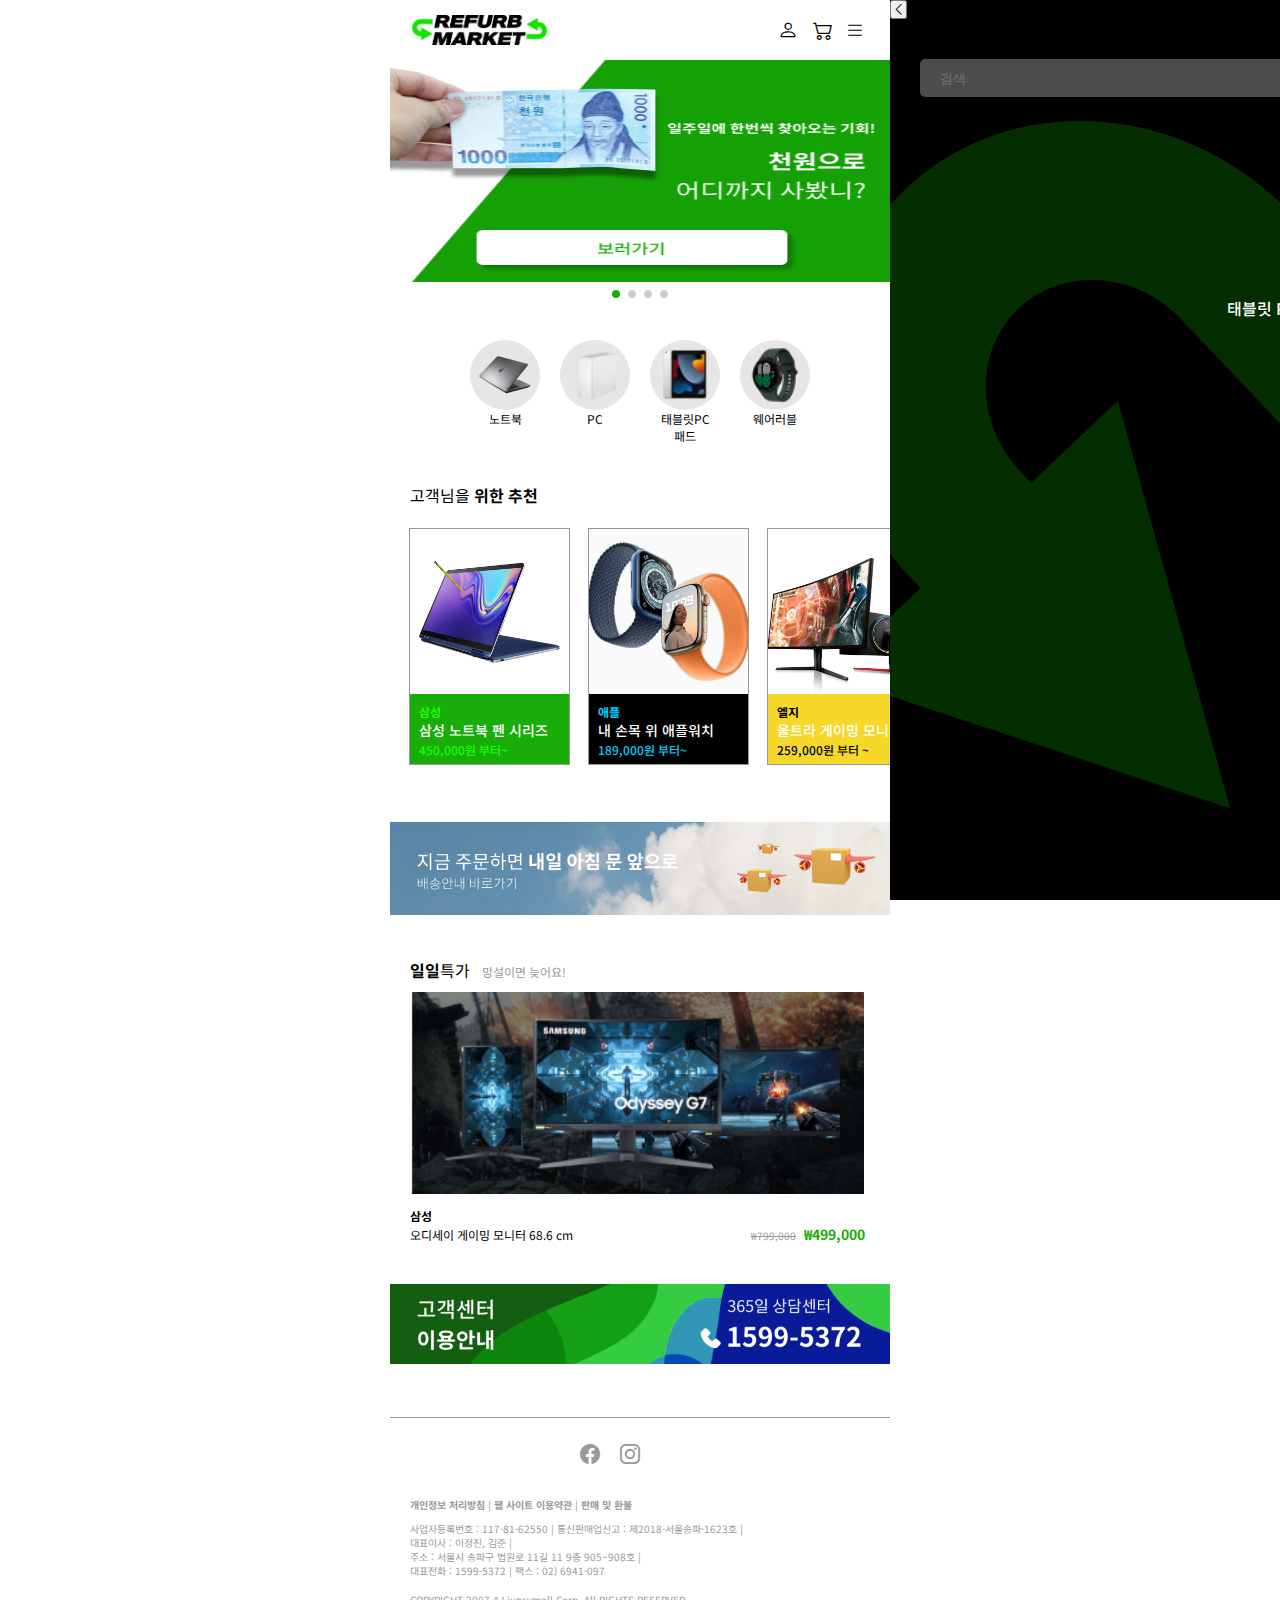
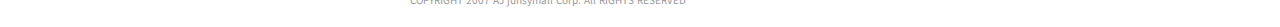
<file: index.html>
<!DOCTYPE html>
<html lang="ko">
<head>
    <meta charset="UTF-8">
    <meta http-equiv="X-UA-Compatible" content="IE=edge">
    <meta name="viewport" content="width=device-width, initial-scale=1.0">
    <meta name="og:site_name" content="리퍼마켓">
    <meta name="og:type" content="website">
    <meta name="og:url" content="https://jhs97.github.io/team-refurb-Market/">
    <meta name="og:image" content="images/title-img.png">

    <title>리퍼마켓</title>
    <!-- 파비콘 -->
    <link rel="shortcut icon" href="images/favicon-logo.png">
    <link rel="stylesheet" href="css/style.css">
    <link
    rel="stylesheet"
    href="https://unpkg.com/swiper@8/swiper-bundle.min.css"
    />
    <!-- 제이쿼리 라이브러리 -->
    <script src="https://ajax.googleapis.com/ajax/libs/jquery/3.6.0/jquery.min.js"></script>
</head>

<body id="home">
    <div class="k-page">

    
    <header id="main-header">
        <h1>
            <a href="index.html"> 
                <img src="images/home/logo.png" alt="logo">
            </a>
        </h1>
        <nav id="icon-menu">
            <a href="login.html"><i class="bi bi-person"></i></a>
            <a href="cart.html"><i class="bi bi-cart2"></i></a>
            <button id="toggle-btn"><i class="bi bi-list"></i></a>
        </nav>
    </header>
    <main>
        <div class="j_main-banner swiper">
                <!-- 필수/추가 UI구성요소 -->
            <div class="swiper-wrapper">
                <div class="swiper-slide">
                    <a href="products.html">
                        <img src="images/home/main-banner1.png" alt="event-banner">
                    </a>
                </div>
                <div class="swiper-slide">
                    <a href="products.html">
                        <img src="images/home/main-banner2.png" alt="main-banner2">
                    </a>
                </div>
                <div class="swiper-slide">
                    <a href="products.html">
                        <img src="images/home/main-banner3.png" alt="main-banner3">
                    </a>
                </div>
                <div class="swiper-slide">
                    <a href="products.html">
                        <img src="images/home/main-banner4.png" alt="main-banner4">
                    </a>
                </div>

                <!-- 계속 추가 가능 -->
            </div>
            <!-- 하단 pager(옵션) -->
            <div class="swiper-pagination"></div>
        </div><!--j_main-banner-->
        
        <div class="j_category-menu">
            <ul>
                <li>
                    <a href="products.html">
                        <div class="j_col">
                            <img src="images/home/laptop.png" alt="노트북">
                        </div>
                        노트북
                    </a>
                </li>
                <li>
                    <a href="pc.html">
                        <div class="j_col">
                            <img src="images/home/pc.png" alt="pc">
                        </div>
                        PC
                    </a>
                </li>
                <li>
                    <a href="pad.html">
                        <div class="j_col">
                            <img src="images/home/tablet.png" alt="태블릿">
                        </div>
                        태블릿PC<br>패드
                    </a>
                </li>
                <li>
                    <a href="watch.html">
                        <div class="j_col">
                            <img src="images/home/wearables.png" alt="웨어러블">
                        </div>
                        웨어러블
                    </a>
                </li>
            </ul>
        </div> <!--j_category-menu--> 
        <div class="j_recommand">
            <h2>고객님을 <strong>위한 추천</strong></h2>
                <div class="j_rcontainer">
                    <div class="j_col"> 
                        <a href="products.html" class="bg-gn">
                            <img src="images/home/samsung-laptop.jpg" alt="삼성노트북펜시리즈">
                            <div class="j_text">
                                <h4 class="green">삼성</h4>
                                <p>삼성 노트북 펜 시리즈</p>
                                <p class="green">450,000원 부터~</p>
                            </div>
                        </a>
                    </div>

                    <div class="j_col">
                        <a href="watch.html" class="bg-bl">
                            <img src="images/home/apple-watch2X.png" alt="내손목위애플워치">
                            <div class="j_text">
                                <h4 class="blue">애플</h4>
                                <p>내 손목 위 애플워치</p>
                                <p class="blue">189,000원 부터~</p>
                            </div>
                        </a>
                    </div>
                    <div class="j_col">
                        <a href="pc.html" class="bg-yel">
                            <img src="images/home/gaming-pc.jpg" alt="울트라게이밍모니터">
                            <div class="j_text">
                                <h4 class="yellow">엘지</h4>
                                <p>울트라 게이밍 모니터</p>
                                <p class="yellow">259,000원 부터 ~</p>
                            </div>  
                        </a>
                    </div>
                </div>
                    
                
            
        </div> <!--j_recommand--> 
        <div class="j_post-banner">
            <a href="#">
                <img src="images/home/post-banner2x.png" alt="배송안내">
            </a>
        </div> 
        <div class="j_dailySale">
            <div class="j_sale-title">
                <h2><strong>일일</strong>특가&nbsp;&nbsp;&nbsp;<span>망설이면 늦어요!</span></h2>
            </div>
            <div class="j_sale-banner">
                <a href="products.html">
                    <img src="images/home/dailysale-banner.png" alt="일일특가">
                    
                </a>
                <h4>삼성</h4>
                <div class="sale-title">
                    <p>오디세이 게이밍 모니터 68.6 cm</p>
                    <p>
                        <span><del>&#8361;799,000</del></span>
                        <strong>&#8361;499,000</strong>
                    </p>
                </div>
            </div>
        </div><!--j_dailySale-->
        <div class="j_call-banner">
            <a href='tel:1599-5372' >
                <img src="images/home/call-banner2x.png" alt="고객센터">
            </a>
        </div>
    </main>

    <footer id="main-footer">
        <nav class="sns-menu">
            <a href="#">
                <i class="bi bi-facebook"></i>
            </a>
            <a href="#">
                <i class="bi bi-instagram"></i>
            </a>
            <a href="#">
                <i class="ri-kakao-talk-fill"></i>
            </a>
            <a href="#">
                <i class="ri-google-play-fill"></i>
            </a>
            <a href="#">
                <i class="ri-app-store-line"></i>
            </a>
        </nav>
        <nav class="footer-menu">
            <a href="#">개인정보 처리방침</a> <span>|</span>
            <a href="#">웹 사이트 이용약관</a> <span>|</span>
            <a href="#">판매 및 환불</a>
        </nav>
        <p>
            사업자등록번호 : 117-81-62550 | 통신판매업신고 : 제2018-서울송파-1623호 | <br>
            대표이사 : 이정진, 김준 | <br>
            주소 : 서울시 송파구 법원로 11길 11 9층 905~908호 | <br>
            대표전화 : 1599-5372 | 팩스 :  02) 6941-097
        </p>
        <p class="copy">COPYRIGHT 2007 AJ junsymall Corp. All RIGHTS RESERVED</p>
    </footer>
    </div> <!--page-->

    <!-- 메인 배너(기타 라이브러리) -->
    <script src="https://unpkg.com/swiper@8/swiper-bundle.min.js"></script>
    <!-- 사용자 자바스크립트 -->
    <script src="./js/app.js"></script>
    <script src="js/home.js"></script>
</body>
</html>
</file>
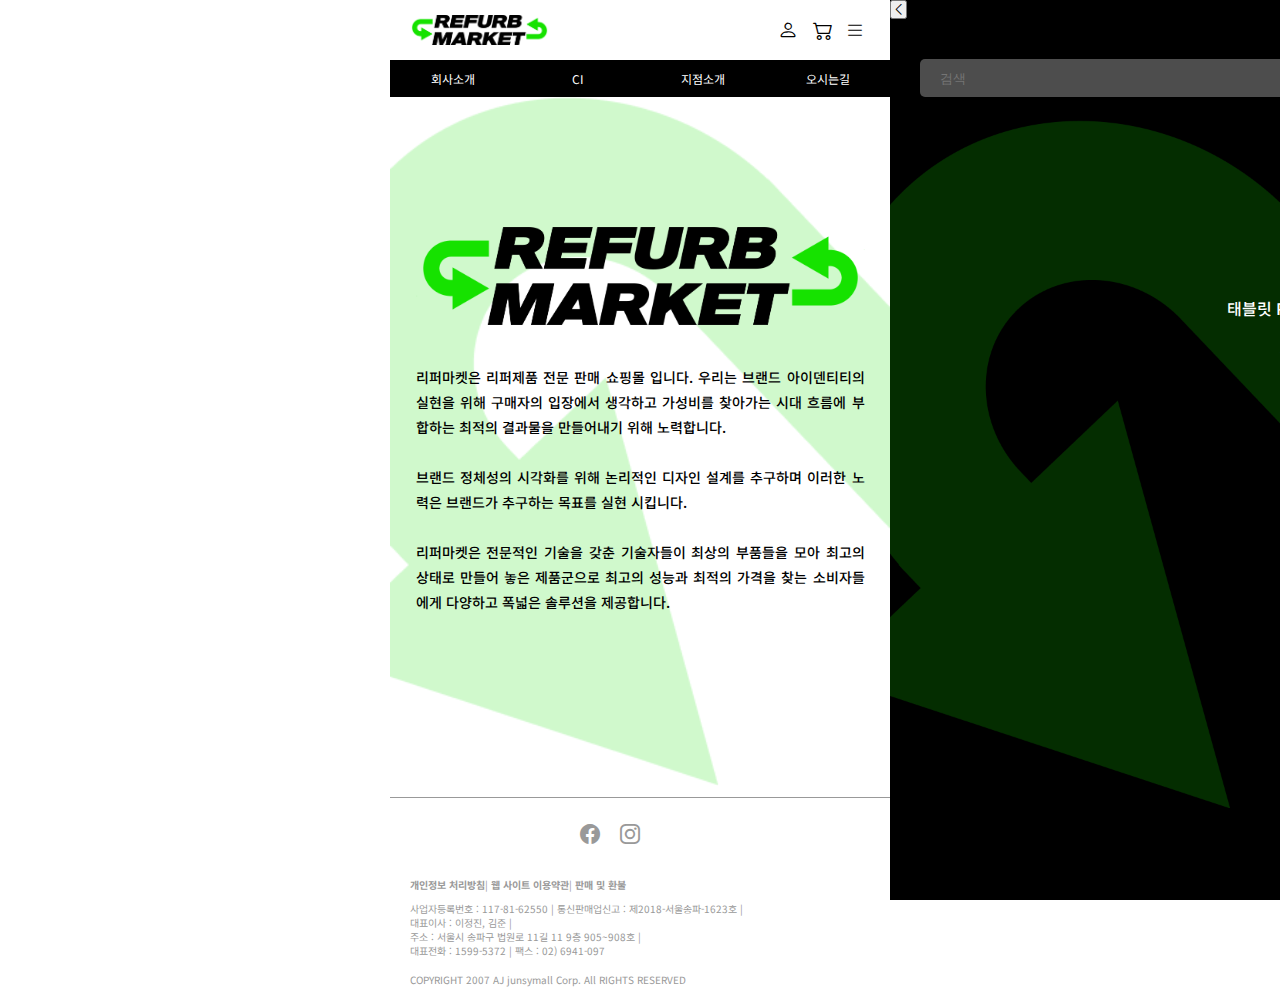
<file: about.html>
<!DOCTYPE html>
<html lang="ko">
<head>
    <meta charset="UTF-8">
    <meta http-equiv="X-UA-Compatible" content="IE=edge">
    <meta name="viewport" content="width=device-width, initial-scale=1.0">
    <title>회사소개</title>
    <link rel="stylesheet" href="css/style.css">
    <script src="https://ajax.googleapis.com/ajax/libs/jquery/3.6.0/jquery.min.js"></script>
    <script src="js/app.js"></script>
</head>

<body id="about">
    <div class="k-page">
    <header id="main-header">
        <h1>
            <a href="index.html"> 
                <img src="images/home/logo.png" alt="logo">
            </a>
        </h1>
        <nav id="icon-menu">
            <a href="login.html"><i class="bi bi-person"></i></a>
            <a href="cart.html"><i class="bi bi-cart2"></i></a>
            <button id="toggle-btn"><i class="bi bi-list"></i></a>
        </nav>
    </header>
    
    <main>
        <nav id="gnb">
            <ul>
                <li><a href="about.html">회사소개</a></li>
                <li><a href="CI.html">CI</a></li>
                <li><a href="#">지점소개</a></li>
                <li><a href="#">오시는길</a></li>
            </ul>
        </nav>
        <div class="j_main">
            <h1><img src="images/home/logo.png" alt="브랜드로고"></h1>
            <p>
                리퍼마켓은 리퍼제품 전문 판매 쇼핑몰 입니다.  우리는 브랜드 아이덴티티의 실현을 위해 구매자의 입장에서 생각하고 가성비를 찾아가는 시대 흐름에 부합하는 최적의 결과물을 만들어내기 위해 노력합니다. 
                <br><br>
                브랜드 정체성의 시각화를 위해 논리적인 디자인 설계를 추구하며 이러한 노력은 브랜드가 추구하는 목표를 실현 시킵니다.
                <br><br>
                리퍼마켓은 전문적인 기술을 갖춘 기술자들이 최상의 부품들을 모아 최고의 상태로 만들어 놓은 제품군으로 최고의 성능과 최적의 가격을 찾는 소비자들에게 다양하고 폭넓은 솔루션을 제공합니다. 
            </p>
        </div>
        
    </main>

    <footer id="main-footer">
        <nav class="sns-menu">
            <a href="#">
                <i class="bi bi-facebook"></i>
            </a>
            <a href="#">
                <i class="bi bi-instagram"></i>
            </a>
            <a href="#">
                <i class="ri-kakao-talk-fill"></i>
            </a>
            <a href="#">
                <i class="ri-google-play-fill"></i>
            </a>
            <a href="#">
                <i class="ri-app-store-line"></i>
            </a>
        </nav>
        <nav class="footer-menu">
            <a href="#">개인정보 처리방침</a><span>|</span>
            <a href="#">웹 사이트 이용약관</a><span>|</span>
            <a href="#">판매 및 환불</a>
        </nav>
        <p>
            사업자등록번호 : 117-81-62550 | 통신판매업신고 : 제2018-서울송파-1623호 | <br>
            대표이사 : 이정진, 김준 | <br>
            주소 : 서울시 송파구 법원로 11길 11 9층 905~908호 | <br>
            대표전화 : 1599-5372 | 팩스 :  02) 6941-097
        </p>
        <p class="copy">COPYRIGHT 2007 AJ junsymall Corp. All RIGHTS RESERVED</p>
    </footer>
    </div><!--page-->
</body>
</html>
</file>
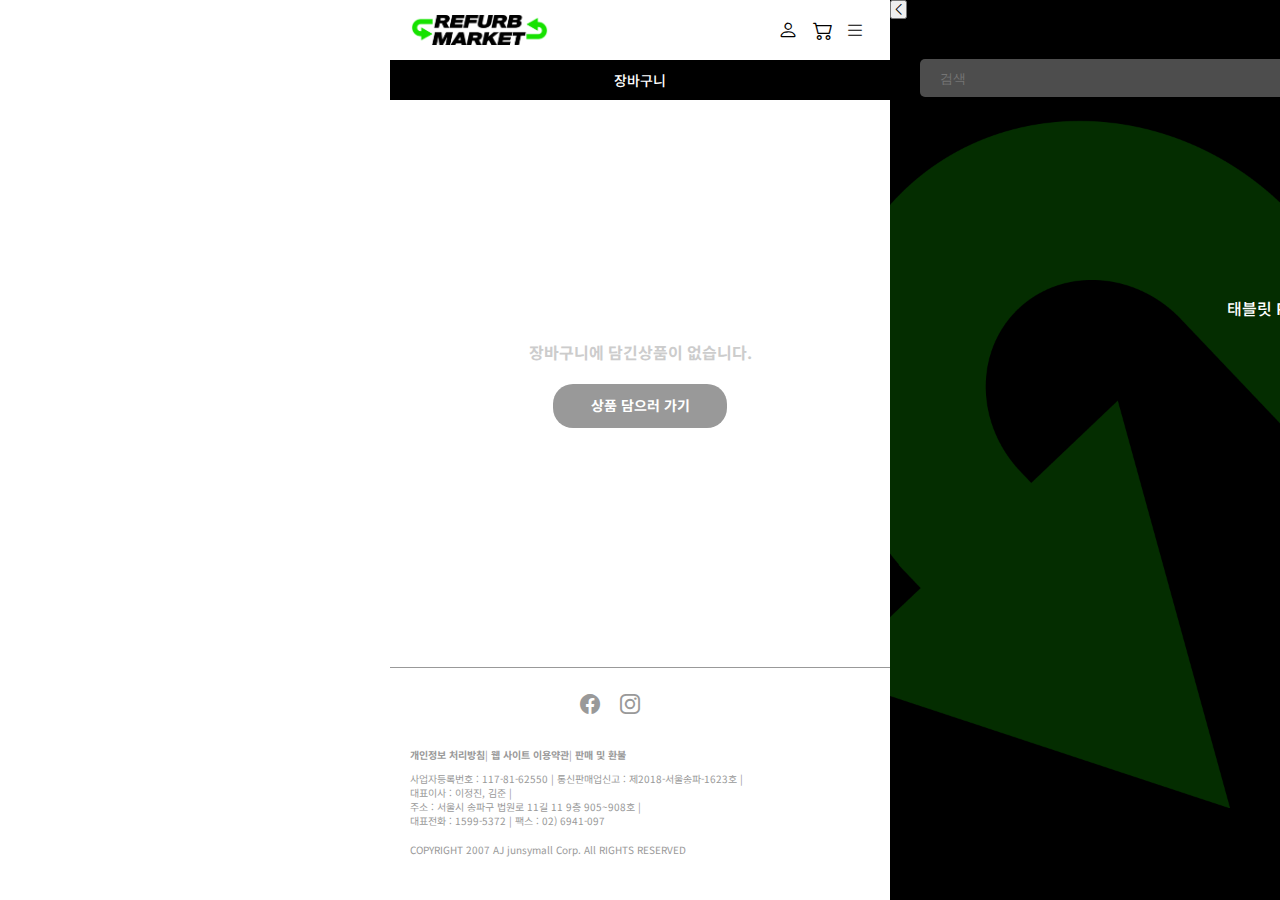
<file: cart.html>
<!DOCTYPE html>
<html lang="ko">
<head>
    <meta charset="UTF-8">
    <meta http-equiv="X-UA-Compatible" content="IE=edge">
    <meta name="viewport" content="width=device-width, initial-scale=1.0">
    <title>장바구니</title>
    <link rel="stylesheet" href="./css/style.css">
    <script src="https://ajax.googleapis.com/ajax/libs/jquery/3.6.0/jquery.min.js"></script>
    <script src="./js/app.js"></script>
</head>

<body id="cart">
    <div class="k-page">

    <!-- 
        상세페이지 modal

        <div class="k-modal">
        <button><i class="bi-x-lg k-closeBtn"></i></button>
 
         <div class="k-modalText">
             <p>상품이 장바구니에 추가되었습니다.</p>
             <a href="#">계속 쇼핑하기</a>
             <a href="#">장바구니 바로가기</a>
         
         </div>

     </div> 
    -->
  


    <header id="main-header">
        <h1>
            <a href="index.html"> 
                <img src="images/home/logo.png" alt="logo">
            </a>
        </h1>
        <nav id="icon-menu">
            <a href="login.html"><i class="bi bi-person"></i></a>
            <a href="cart.html"><i class="bi bi-cart2"></i></a>
            <button id="toggle-btn"><i class="bi bi-list"></i></button>
        </nav>
    </header>

    <main>

        <div class="k-cartBar">
            <p>장바구니</p>
        </div>
        
        <section class="k-cart">
            <p>장바구니에 담긴상품이 없습니다.</p>
           <a href="products.html">
             상품 담으러 가기</a>
        </section>

        
      

    </main>
    

    <footer id="main-footer">
        <nav class="sns-menu">
            <a href="#">
                <i class="bi bi-facebook"></i>
            </a>
            <a href="#">
                <i class="bi bi-instagram"></i>
            </a>
            <a href="#">
                <i class="ri-kakao-talk-fill"></i>
            </a>
            <a href="#">
                <i class="ri-google-play-fill"></i>
            </a>
            <a href="#">
                <i class="ri-app-store-line"></i>
            </a>
        </nav>
        <nav class="footer-menu">
            <a href="#">개인정보 처리방침</a><span>|</span>
            <a href="#">웹 사이트 이용약관</a><span>|</span>
            <a href="#">판매 및 환불</a>
        </nav>
        <p>
            사업자등록번호 : 117-81-62550 | 통신판매업신고 : 제2018-서울송파-1623호 | <br>
            대표이사 : 이정진, 김준 | <br>
            주소 : 서울시 송파구 법원로 11길 11 9층 905~908호 | <br>
            대표전화 : 1599-5372 | 팩스 :  02) 6941-097
        </p>
        <p class="copy">COPYRIGHT 2007 AJ junsymall Corp. All RIGHTS RESERVED</p>
    </footer>

    </div><!--page-->

</body>
</html>
</file>
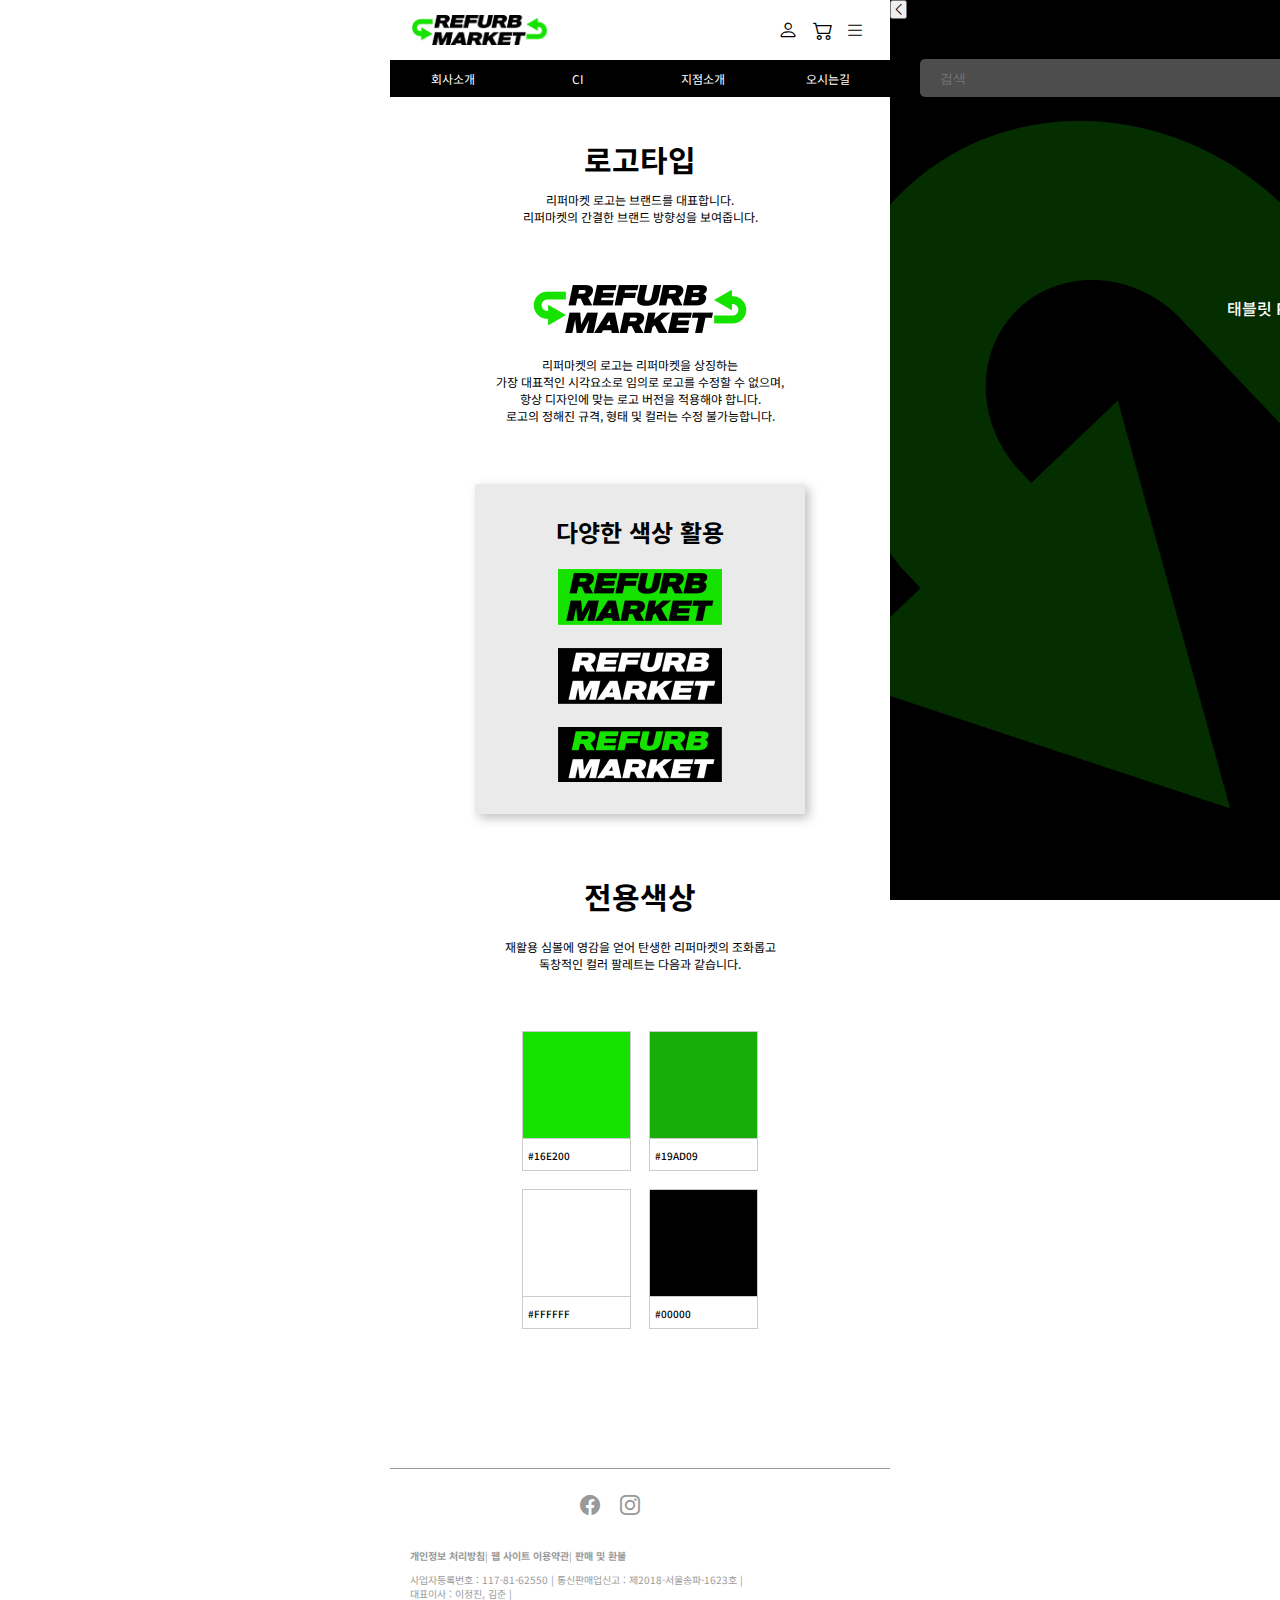
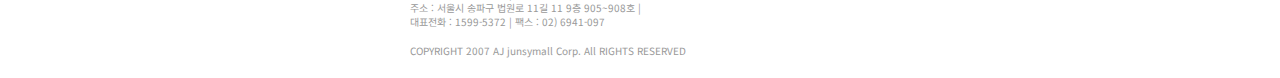
<file: CI.html>
<!DOCTYPE html>
<html lang="ko">
<head>
    <meta charset="UTF-8">
    <meta http-equiv="X-UA-Compatible" content="IE=edge">
    <meta name="viewport" content="width=device-width, initial-scale=1.0">
    <title>CI</title>
    <link rel="stylesheet" href="./css/style.css">
    <script src="https://ajax.googleapis.com/ajax/libs/jquery/3.6.0/jquery.min.js"></script>
    <script src="js/app.js"></script>
</head>

<body id="CI">
    <div class="k-page">
    <header id="main-header">
        <h1>
            <a href="index.html"> 
                <img src="images/home/logo.png" alt="logo">
            </a>
        </h1>
        <nav id="icon-menu">
            <a href="login.html"><i class="bi bi-person"></i></a>
            <a href="cart.html"><i class="bi bi-cart2"></i></a>
            <button id="toggle-btn"><i class="bi bi-list"></i></button>
        </nav>
    </header>

    <nav id="gnb">
        <ul>
            <li><a href="about.html">회사소개</a></li>
            <li><a href="CI.html">CI</a></li>
            <li><a href="#">지점소개</a></li>
            <li><a href="#">오시는길</a></li>
        </ul>
    </nav>

    <main>
        
        <section class="k-CI">

            <div class="k-logoTybe">
                <h1>로고타입</h1>
                <p>리퍼마켓 로고는 브랜드를 대표합니다.<br>
                    리퍼마켓의 간결한 브랜드 방향성을 보여줍니다.</p>
            </div>
           
            <div class="k-logoDetail">
                <img src="./images/CI-imgs/logo-m.png" alt="중간사이즈 로고">
            <p>리퍼마켓의 로고는 리퍼마켓을 상징하는<br>
                가장 대표적인 시각요소로 임의로 로고를 수정할 수 없으며,<br>
                항상 디자인에 맞는 로고 버전을 적용해야 합니다.<br>
                로고의 정해진 규격, 형태 및 컬러는 수정 불가능합니다.</p>
            </div>
            
            <div class="k-logocolorType">
                <h2>다양한 색상 활용</h2>    
      
                    <img src="./images/CI-imgs/logo-green.png" alt="로고초록">
                    <img src="./images/CI-imgs/logo-black.png" alt="로고흑백">
                    <img src="./images/CI-imgs/logo-half.png" alt="로고반반">
       
            </div>


            <div class="k-logoColor">
                <h1>전용색상</h1>
                <p>재활용 심볼에 영감을 얻어 탄생한 리퍼마켓의 조화롭고<br>
                    독창적인 컬러 팔레트는 다음과 같습니다.</p>
            </div>
            
            
            <div class="k-colorChip">

                <div class="colorBox">
                    <div></div> <span>#16E200</span> 
                </div>

                <div class="colorBox">
                    <div></div> <span>#19AD09</span> 
                </div>

                <div class="colorBox">
                    <div></div> <span>#FFFFFF</span> 
                </div>

                <div class="colorBox">
                    <div></div> <span>#00000</span> 
                </div>

            </div>
    
            
        </section>

        
        

    </main>
    

    <footer id="main-footer">
        <nav class="sns-menu">
            <a href="#">
                <i class="bi bi-facebook"></i>
            </a>
            <a href="#">
                <i class="bi bi-instagram"></i>
            </a>
            <a href="#">
                <i class="ri-kakao-talk-fill"></i>
            </a>
            <a href="#">
                <i class="ri-google-play-fill"></i>
            </a>
            <a href="#">
                <i class="ri-app-store-line"></i>
            </a>
        </nav>
        <nav class="footer-menu">
            <a href="#">개인정보 처리방침</a><span>|</span>
            <a href="#">웹 사이트 이용약관</a><span>|</span>
            <a href="#">판매 및 환불</a>
        </nav>
        <p>
            사업자등록번호 : 117-81-62550 | 통신판매업신고 : 제2018-서울송파-1623호 | <br>
            대표이사 : 이정진, 김준 | <br>
            주소 : 서울시 송파구 법원로 11길 11 9층 905~908호 | <br>
            대표전화 : 1599-5372 | 팩스 :  02) 6941-097
        </p>
        <p class="copy">COPYRIGHT 2007 AJ junsymall Corp. All RIGHTS RESERVED</p>
    </footer>

    </div><!--page-->
</body>
</html>
</file>
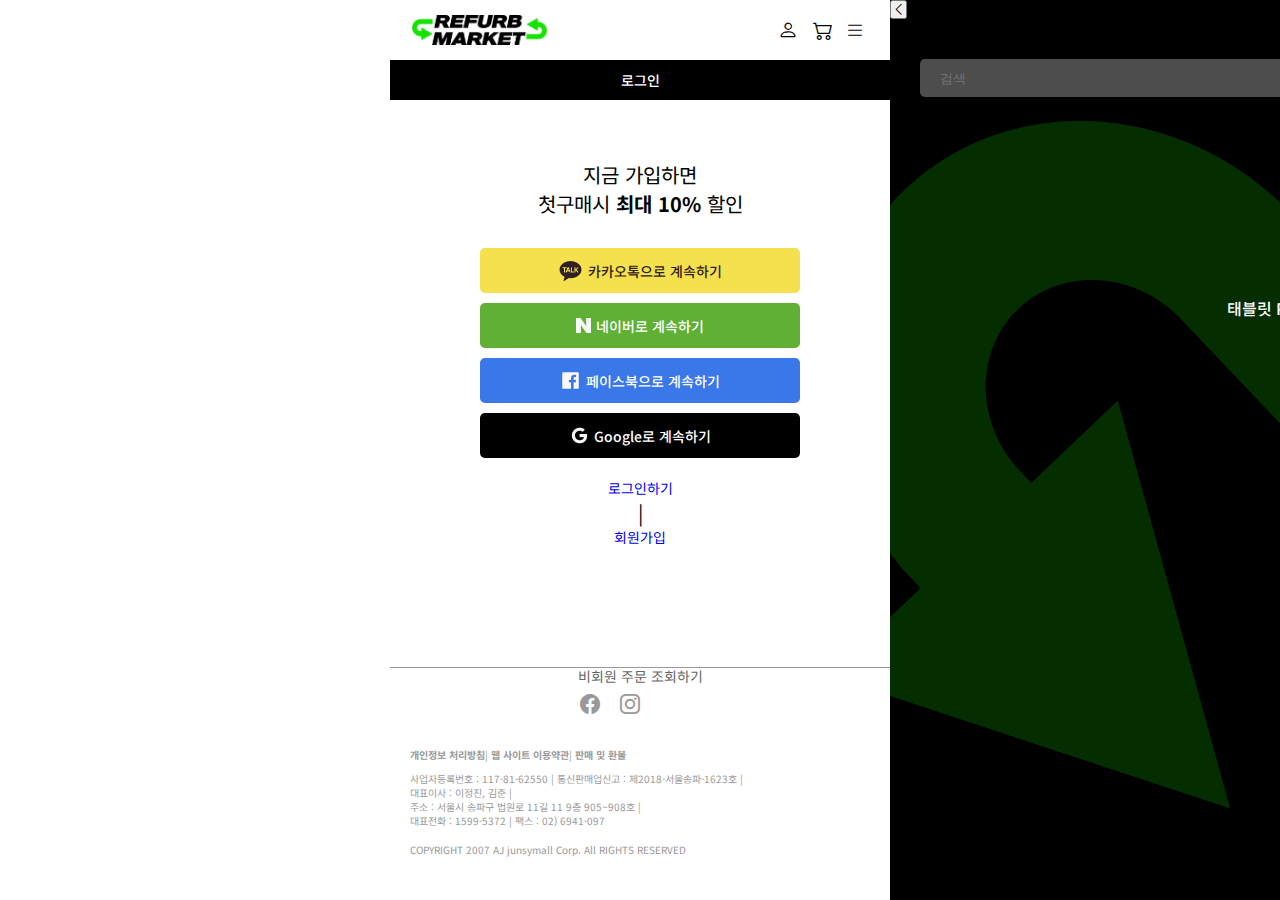
<file: login.html>
<!DOCTYPE html>
<html lang="ko">
<head>
    <meta charset="UTF-8">
    <meta http-equiv="X-UA-Compatible" content="IE=edge">
    <meta name="viewport" content="width=device-width, initial-scale=1.0">
    <title>로그인</title>
    <link rel="stylesheet" href="./css/style.css">
    <script src="https://ajax.googleapis.com/ajax/libs/jquery/3.6.0/jquery.min.js"></script>
    <script src="js/app.js"></script>
</head>

<body id="login">
    <div class="k-page">

    <header id="main-header">
        <h1>
            <a href="index.html"> 
                <img src="images/home/logo.png" alt="logo">
            </a>
        </h1>
        <nav id="icon-menu">
            <a href="login.html"><i class="bi bi-person"></i></a>
            <a href="cart.html"><i class="bi bi-cart2"></i></a>
            <button id="toggle-btn"><i class="bi bi-list"></i></button>
        </nav>
    </header>

    <main>
           
        <section id="k-loginPage">

            <div class="k-loginBar">
                <p>로그인</p>
            </div>
    
            <section class="k-loginTitle">
                <p>지금 가입하면 <br> 
                    첫구매시 <b>최대 10%</b> 할인</p>
    
                <div class="k-loginBtn">
                        <a href="#" class="k-kakao">
                            <img src="./images/login-icons/icon-kakao.png" alt="카카오로그인">
                            카카오톡으로 계속하기</a>
                        <a href="#" class="k-naver">
                            <img src="./images/login-icons/icon-naver.png" alt="네이버로그인">
                            네이버로 계속하기</a>
                        <a href="#" class="k-facebook">
                            <img src="./images/login-icons/icon-facebook.png" alt="페이스북로그인">
                            페이스북으로 계속하기</a>
                        <a href="#" class="k-google">
                            <img src="./images/login-icons/icon-google.png" alt="구글로그인">
                            Google로 계속하기</a>
                </div>
                
                <div class="k-login">
                    <a href="#">로그인하기</a> <span>|</span>
                    <a href="#">회원가입</a>
                </div>

                <div class="k-nomember">
                    <a href="#">비회원 주문 조회하기</a>
                </div> 
                
            </section>

        </section>
    </main>
    

    <footer id="main-footer">
        <nav class="sns-menu">
            <a href="#">
                <i class="bi bi-facebook"></i>
            </a>
            <a href="#">
                <i class="bi bi-instagram"></i>
            </a>
            <a href="#">
                <i class="ri-kakao-talk-fill"></i>
            </a>
            <a href="#">
                <i class="ri-google-play-fill"></i>
            </a>
            <a href="#">
                <i class="ri-app-store-line"></i>
            </a>
        </nav>
        <nav class="footer-menu">
            <a href="#">개인정보 처리방침</a><span>|</span>
            <a href="#">웹 사이트 이용약관</a><span>|</span>
            <a href="#">판매 및 환불</a>
        </nav>
        <p>
            사업자등록번호 : 117-81-62550 | 통신판매업신고 : 제2018-서울송파-1623호 | <br>
            대표이사 : 이정진, 김준 | <br>
            주소 : 서울시 송파구 법원로 11길 11 9층 905~908호 | <br>
            대표전화 : 1599-5372 | 팩스 :  02) 6941-097
        </p>
        <p class="copy">COPYRIGHT 2007 AJ junsymall Corp. All RIGHTS RESERVED</p>
    </footer>
    </div>

</body>
</html>
</file>
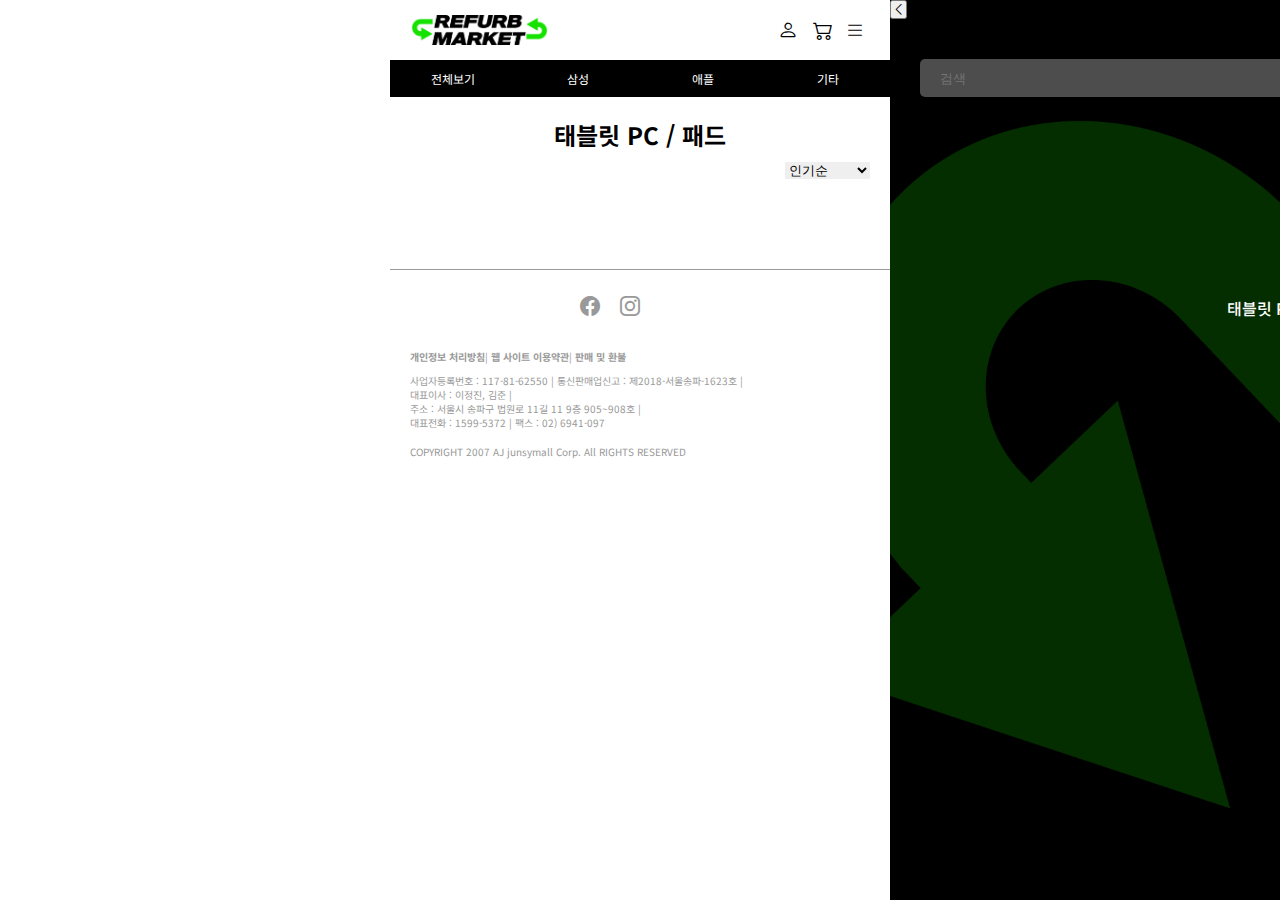
<file: pad.html>
<!DOCTYPE html>
<html lang="ko">
<head>
    <meta charset="UTF-8">
    <meta http-equiv="X-UA-Compatible" content="IE=edge">
    <meta name="viewport" content="width=device-width, initial-scale=1.0">
    <title>태블릿PC/패드-전체보기</title>
    <link rel="stylesheet" href="css/style.css">
    <link rel="stylesheet" href="https://unpkg.com/swiper/swiper-bundle.min.css"/>
    <script src="https://ajax.googleapis.com/ajax/libs/jquery/3.6.0/jquery.min.js">
    </script>
    <script src="js/app.js"></script>

    
</head>
<body id="products">
    <div class="k-page">
    <header id="main-header">
        <h1>
            <a href="index.html"> 
                <img src="images/home/logo.png" alt="logo">
            </a>
        </h1>
        
        <nav id="icon-menu">
            <a href="login.html"><i class="bi bi-person"></i></a>
            <a href="cart.html"><i class="bi bi-cart2"></i></a>
            <button id="toggle-btn"><i class="bi bi-list"></i></button>
        </nav>
    </header>
    <main>
        <nav id="gnb">
            <ul>
                <li><a href="pad.html?category=all">전체보기</a></li>
                <li><a href="pad.html?category=SAMSUNG">삼성</a></li>
                <li><a href="pad.html?category=APPLE">애플</a></li>
                <li><a href="pad.html?category=ETC">기타</a></li>
                </ul>
        </nav>
        <h1>태블릿 PC / 패드</h1>
        <select name="정렬" id="range">
            <option value="인기순">인기순</option>
            <option value="조회순">조회순</option>
            <option value="낮은가격순">낮은가격순</option>
            <option value="높은가격순">높은가격순</option>
        </select>
        <div class="main">

            <div class="container">
              <div class="row products">
              
              </div>
            </div>
          </div>
        </main>
    <footer id="main-footer">
        <nav class="sns-menu">
            <a href="#">
                <i class="bi bi-facebook"></i>
            </a>
            <a href="#">
                <i class="bi bi-instagram"></i>
            </a>
            <a href="#">
                <i class="ri-kakao-talk-fill"></i>
            </a>
            <a href="#">
                <i class="ri-google-play-fill"></i>
            </a>
            <a href="#">
                <i class="ri-app-store-line"></i>
            </a>
        </nav>
        <nav class="footer-menu">
            <a href="#">개인정보 처리방침</a><span>|</span>
            <a href="#">웹 사이트 이용약관</a><span>|</span>
            <a href="#">판매 및 환불</a>
        </nav>
        <p>
            사업자등록번호 : 117-81-62550 | 통신판매업신고 : 제2018-서울송파-1623호 | <br>
            대표이사 : 이정진, 김준 | <br>
            주소 : 서울시 송파구 법원로 11길 11 9층 905~908호 | <br>
            대표전화 : 1599-5372 | 팩스 :  02) 6941-097
        </p>
        <p class="copy">COPYRIGHT 2007 AJ junsymall Corp. All RIGHTS RESERVED</p>
    </footer>
    </div><!--page-->
    <script src="js/pad.js"></script>
</body>
</html>
</file>
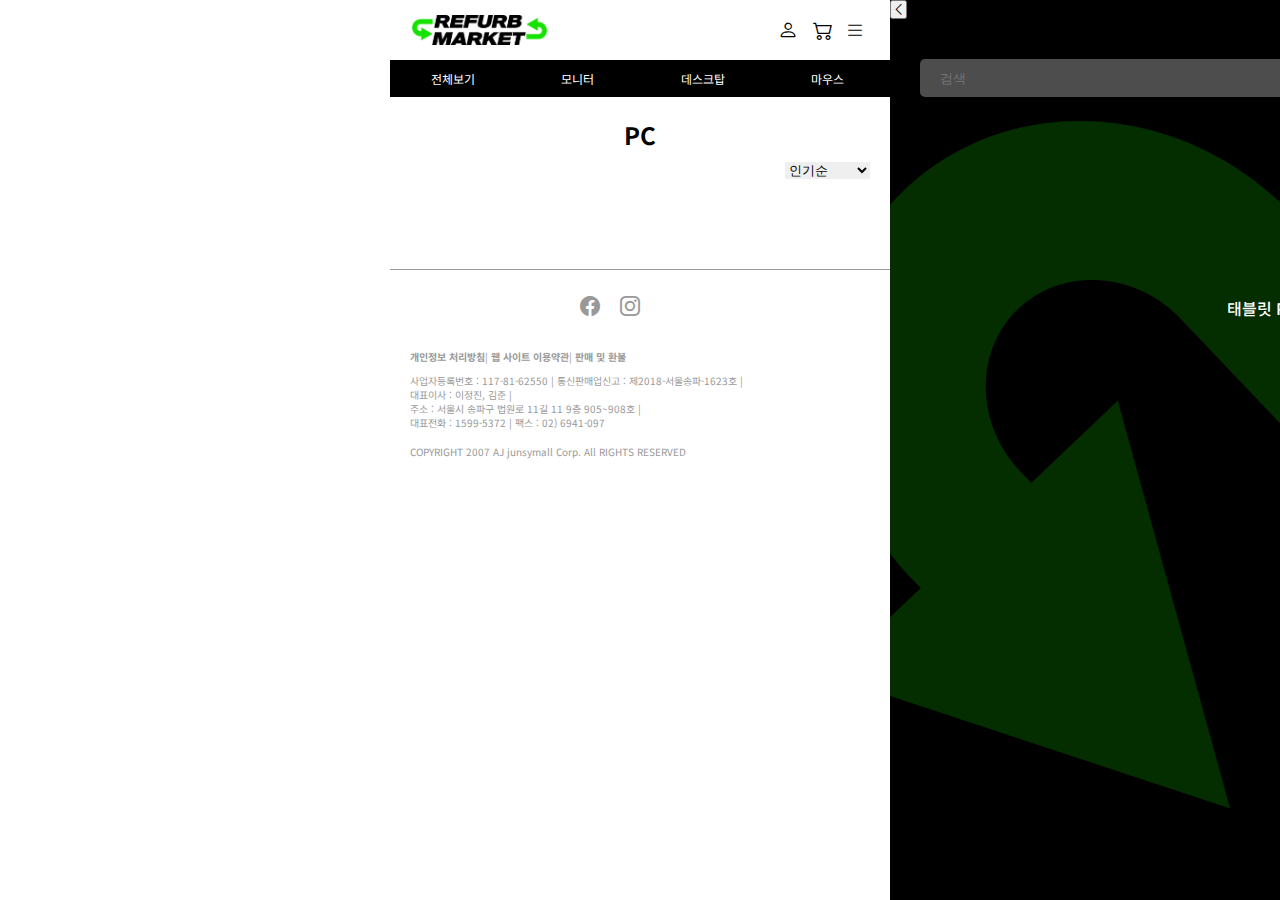
<file: pc.html>
<!DOCTYPE html>
<html lang="ko">
<head>
    <meta charset="UTF-8">
    <meta http-equiv="X-UA-Compatible" content="IE=edge">
    <meta name="viewport" content="width=device-width, initial-scale=1.0">
    <title>PC-전체보기</title>
    <link rel="stylesheet" href="css/style.css">
    <link rel="stylesheet" href="https://unpkg.com/swiper/swiper-bundle.min.css">
    <script src="https://ajax.googleapis.com/ajax/libs/jquery/3.6.0/jquery.min.js">
    </script>
    <script src="js/app.js"></script>

    
</head>
<body id="products">
    <div class="k-page">
    <header id="main-header">
        <h1>
            <a href="index.html"> 
                <img src="images/home/logo.png" alt="logo">
            </a>
        </h1>
        
        <nav id="icon-menu">
            <a href="login.html"><i class="bi bi-person"></i></a>
            <a href="cart.html"><i class="bi bi-cart2"></i></a>
            <button id="toggle-btn"><i class="bi bi-list"></i></button>
        </nav>
    </header>

    <main>
        <nav id="gnb">
            <ul>
                <li><a href="pc.html?category=all">전체보기</a></li>
                <li><a href="pc.html?category=MONITOR"> 모니터</a> </li>
                <li><a href="pc.html?category=DESKTOP">데스크탑</a></li>
                <li><a href="pc.html?category=LOGITEC">마우스</a></li>
                </ul>
        </nav>
        <h1>PC</h1>
        <select name="정렬" id="range">
            <option value="인기순">인기순</option>
            <option value="조회순">조회순</option>
            <option value="낮은가격순">낮은가격순</option>
            <option value="높은가격순">높은가격순</option>
        </select>
        <div class="main">
             <div class="container">
                <div class="row products">
                    <!--product-->
                </div>
            </div>
        </div>
    </main>
    <footer id="main-footer">
        <nav class="sns-menu">
            <a href="#">
                <i class="bi bi-facebook"></i>
            </a>
            <a href="#">
                <i class="bi bi-instagram"></i>
            </a>
            <a href="#">
                <i class="ri-kakao-talk-fill"></i>
            </a>
            <a href="#">
                <i class="ri-google-play-fill"></i>
            </a>
            <a href="#">
                <i class="ri-app-store-line"></i>
            </a>
        </nav>
        <nav class="footer-menu">
            <a href="#">개인정보 처리방침</a><span>|</span>
            <a href="#">웹 사이트 이용약관</a><span>|</span>
            <a href="#">판매 및 환불</a>
        </nav>
        <p>
            사업자등록번호 : 117-81-62550 | 통신판매업신고 : 제2018-서울송파-1623호 | <br>
            대표이사 : 이정진, 김준 | <br>
            주소 : 서울시 송파구 법원로 11길 11 9층 905~908호 | <br>
            대표전화 : 1599-5372 | 팩스 :  02) 6941-097
        </p>
        <p class="copy">COPYRIGHT 2007 AJ junsymall Corp. All RIGHTS RESERVED</p>
    </footer>
    </div><!--page-->
    <script src="js/pc.js"></script>
</body>
</html>
</file>
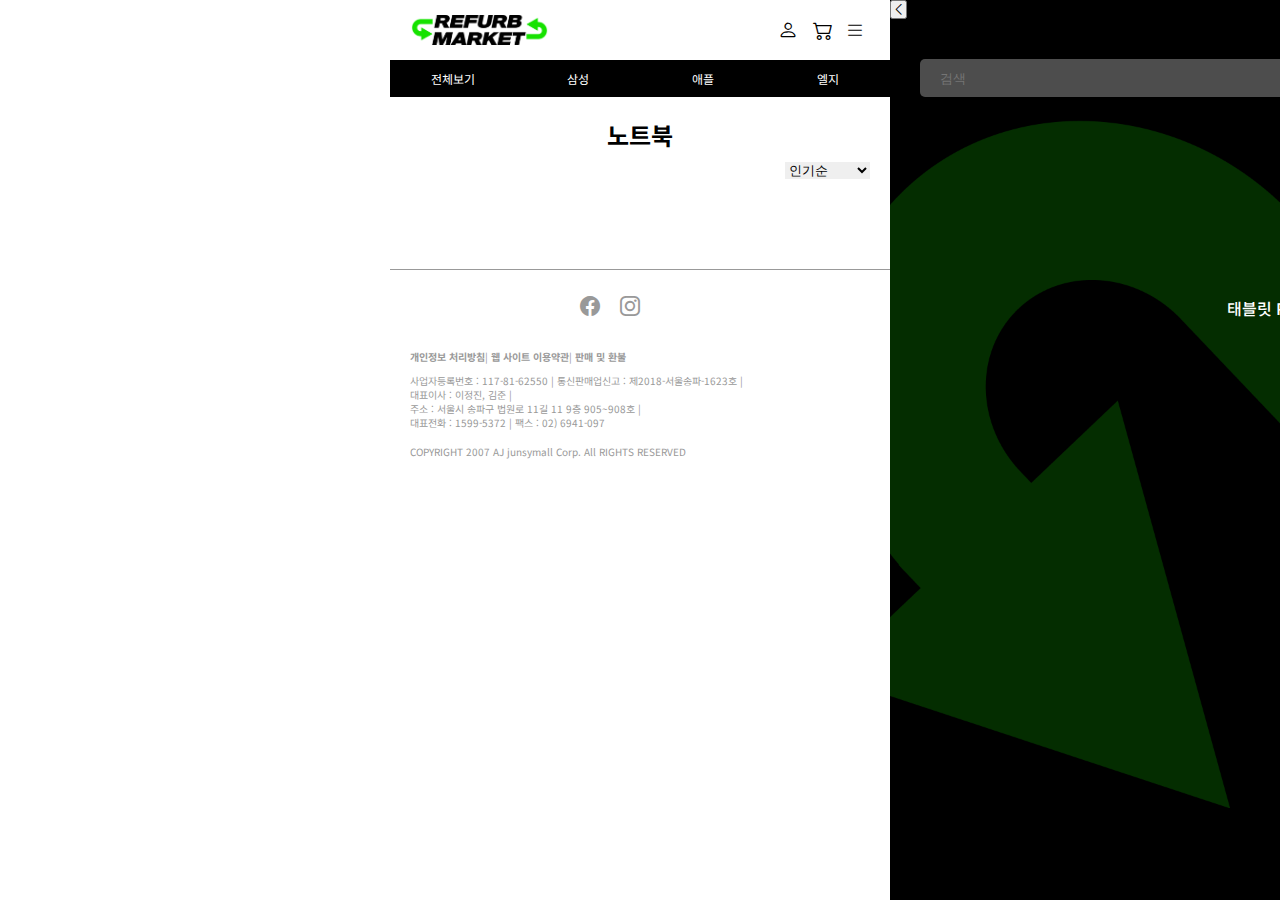
<file: products.html>
<!DOCTYPE html>
<html lang="ko">
<head>
    <meta charset="UTF-8">
    <meta http-equiv="X-UA-Compatible" content="IE=edge">
    <meta name="viewport" content="width=device-width, initial-scale=1.0">
    <title>노트북-전체보기</title>
    <link rel="stylesheet" href="./css/style.css">
    <link rel="stylesheet" href="https://unpkg.com/swiper/swiper-bundle.min.css"/>
    <script src="https://ajax.googleapis.com/ajax/libs/jquery/3.6.0/jquery.min.js">
    </script>
    <script src="js/app.js"></script>
</head>

<body id="products">
    <div class="k-page">
    <header id="main-header">
        <h1>
            <a href="index.html"> 
                <img src="images/home/logo.png" alt="logo">
            </a>
        </h1>
        
        <nav id="icon-menu">
            <a href="login.html"><i class="bi bi-person"></i></a>
            <a href="cart.html"><i class="bi bi-cart2"></i></a>
            <button id="toggle-btn"><i class="bi bi-list"></i></button>
        </nav>
    </header>


    <main>
        <nav id="gnb">
            <ul>
                <li><a href="products.html?category=all">전체보기</a></li>
                <li><a href="products.html?category=SAMSUNG">삼성</a></li>
                <li><a href="products.html?category=APPLE">애플</a></li>
                <li><a href="products.html?category=LG">엘지</a></li>
            </ul>
        </nav>
        <h1>노트북</h1>
        <select name="정렬" id="range">
            <option value="인기순">인기순</option>
            <option value="조회순">조회순</option>
            <option value="낮은가격순">낮은가격순</option>
            <option value="높은가격순">높은가격순</option>
        </select>
        <div class="main">
            <div class="container">
              <div class="row products">
                <!-- product -->
              </div><!-- row -->
            </div>
          </div><!-- main -->
    </main>
    <footer id="main-footer">
        <nav class="sns-menu">
            <a href="#">
                <i class="bi bi-facebook"></i>
            </a>
            <a href="#">
                <i class="bi bi-instagram"></i>
            </a>
            <a href="#">
                <i class="ri-kakao-talk-fill"></i>
            </a>
            <a href="#">
                <i class="ri-google-play-fill"></i>
            </a>
            <a href="#">
                <i class="ri-app-store-line"></i>
            </a>
        </nav>
        <nav class="footer-menu">
            <a href="#">개인정보 처리방침</a><span>|</span>
            <a href="#">웹 사이트 이용약관</a><span>|</span>
            <a href="#">판매 및 환불</a>
        </nav>
        <p>
            사업자등록번호 : 117-81-62550 | 통신판매업신고 : 제2018-서울송파-1623호 | <br>
            대표이사 : 이정진, 김준 | <br>
            주소 : 서울시 송파구 법원로 11길 11 9층 905~908호 | <br>
            대표전화 : 1599-5372 | 팩스 :  02) 6941-097
        </p>
        <p class="copy">COPYRIGHT 2007 AJ junsymall Corp. All RIGHTS RESERVED</p>
    </footer>
    </div><!--page-->
    <script src="js/products.js"></script>

</body>
</html>
</file>
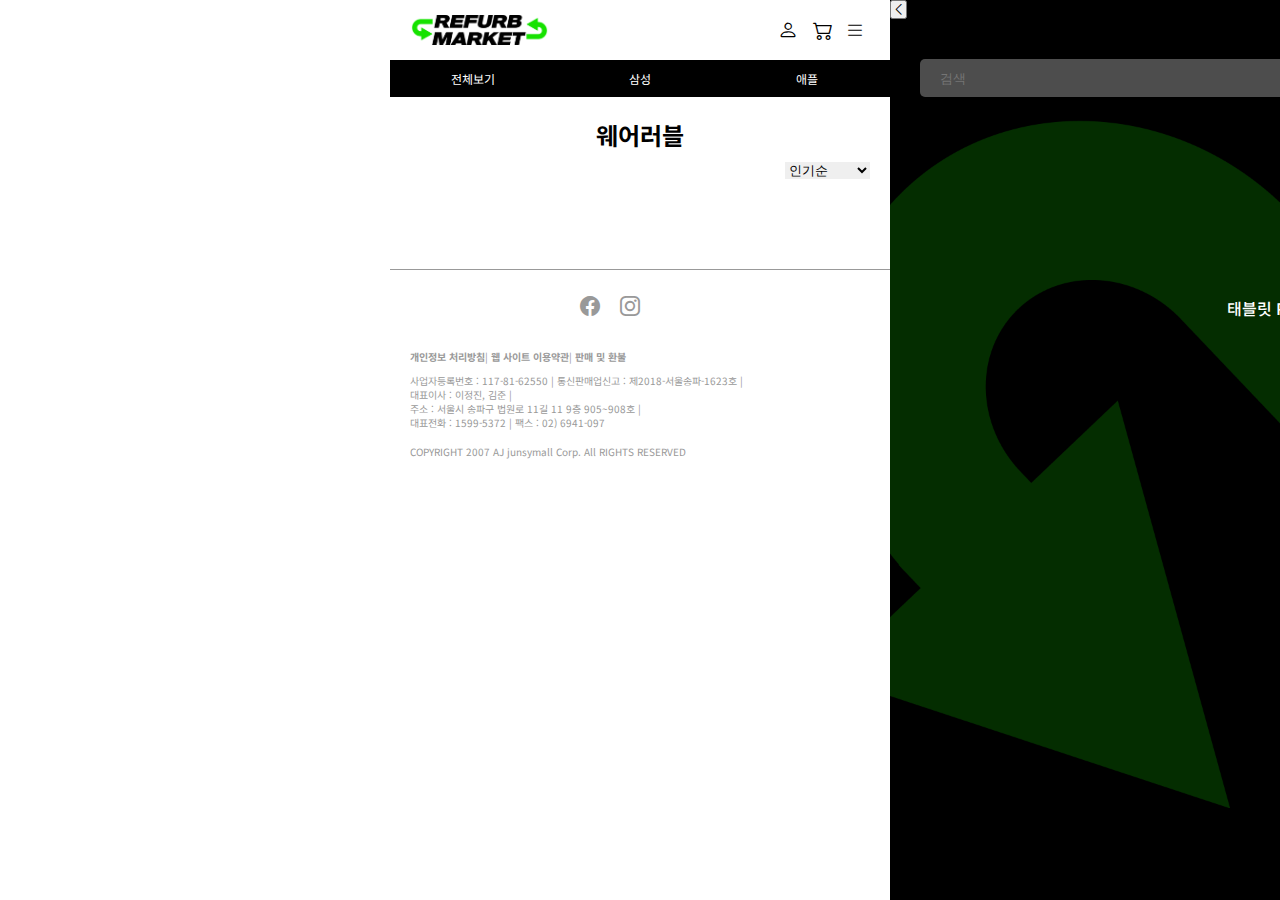
<file: watch.html>
<!DOCTYPE html>
<html lang="ko">
<head>
    <meta charset="UTF-8">
    <meta http-equiv="X-UA-Compatible" content="IE=edge">
    <meta name="viewport" content="width=device-width, initial-scale=1.0">
    <title>웨어러블-전체보기</title>
    <link rel="stylesheet" href="css/style.css">
    <link rel="stylesheet" href="https://unpkg.com/swiper/swiper-bundle.min.css"/>
    <script src="https://ajax.googleapis.com/ajax/libs/jquery/3.6.0/jquery.min.js">
    </script>
    <script src="js/app.js"></script>

    
</head>
<body id="products">
    <div class="k-page">

    <header id="main-header">
        <h1>
            <a href="index.html"> 
                <img src="images/home/logo.png" alt="logo">
            </a>
        </h1>
        
        <nav id="icon-menu">
            <a href="login.html"><i class="bi bi-person"></i></a>
            <a href="cart.html"><i class="bi bi-cart2"></i></a>
            <button id="toggle-btn"><i class="bi bi-list"></i></button>
        </nav>
    </header>


    <main>
        <nav id="gnb">
            <ul>
                <li><a href="watch.html?category=all">전체보기</a></li>
                <li><a href="watch.html?category=SAMSUNG">삼성</a></li>
                <li><a href="watch.html?category=APPLE">애플</a></li>
                </ul>
        </nav>
        <h1>웨어러블</h1>
        <select name="정렬" id="range">
            <option value="인기순">인기순</option>
            <option value="조회순">조회순</option>
            <option value="낮은가격순">낮은가격순</option>
            <option value="높은가격순">높은가격순</option>
        </select>
        <div class="main">

            <div class="container">
              <div class="row products">
              
              </div>
            </div>
          </div>
    </main>    
    <footer id="main-footer">
        <nav class="sns-menu">
            <a href="#">
                <i class="bi bi-facebook"></i>
            </a>
            <a href="#">
                <i class="bi bi-instagram"></i>
            </a>
            <a href="#">
                <i class="ri-kakao-talk-fill"></i>
            </a>
            <a href="#">
                <i class="ri-google-play-fill"></i>
            </a>
            <a href="#">
                <i class="ri-app-store-line"></i>
            </a>
        </nav>
        <nav class="footer-menu">
            <a href="#">개인정보 처리방침</a><span>|</span>
            <a href="#">웹 사이트 이용약관</a><span>|</span>
            <a href="#">판매 및 환불</a>
        </nav>
        <p>
            사업자등록번호 : 117-81-62550 | 통신판매업신고 : 제2018-서울송파-1623호 | <br>
            대표이사 : 이정진, 김준 | <br>
            주소 : 서울시 송파구 법원로 11길 11 9층 905~908호 | <br>
            대표전화 : 1599-5372 | 팩스 :  02) 6941-097
        </p>
        <p class="copy">COPYRIGHT 2007 AJ junsymall Corp. All RIGHTS RESERVED</p>
    </footer>
    </div><!--page-->
    <script src="js/watch.js"></script>
</body>
</html>
</file>
<file: css/style.css>
/* style.css */
@import url('reset.css');
@import url('sub.css');


/* 웹폰트 */
@import url('https://fonts.googleapis.com/css2?family=Noto+Sans+KR:wght@400;500&display=swap');
/* 아이콘 */
@import url("https://cdn.jsdelivr.net/npm/bootstrap-icons@1.8.3/font/bootstrap-icons.css");
@import url("https://cdn.jsdelivr.net/npm/bootstrap-icons@1.8.3/font/bootstrap-icons.css");

:root {
    --main-color:#19AD09;
    --sub-color: #16E200 ;
    --text-color: #000000 ;
    --bg-color: #ffffff ;
    --header-height: 60px;
}

body {
    font-family: 'Noto Sans KR', sans-serif;
    font-size: 12px;
    font-weight: normal;
    background-color: var(--bg-color);
    color: var(--text-color);
    max-width: 500px;
    margin: 0 auto;
    position: relative;
}



/* header */
#main-header {
    width: 100%;
    height: var(--header-height);
    background-color: var(--bg-color);
    padding-left: 20px;
    padding-right: 20px;
    display: flex;
    align-items: center;
    justify-content: space-between;
}
#main-header h1 a img {
    width: 139px;
    height: 30px;
    display: flex;
    align-items: center;
}
#icon-menu .bi {
    font-size: 20px;
    color: #000000;
}
#icon-menu a {
    margin-left: 1em;
}
#icon-menu button {
  border-style: none;
  background-color: transparent;
  /* outline: 1px solid red; */
  width: 30px;
  height: 30px;
  margin-left: 0.3em;
}



/* main */

#gnb {
    width: 100%;
    background-color: #000000;
}

#gnb ul {
    display: flex;
    align-items: center;
    text-align: center;
    justify-content: center;        
}
#gnb ul li {
    width:100%;

    /* outline: 1px solid #ccc; */
}

#gnb ul li a {
    color: #ffffff;
    display: block;
    padding: 10px;
 }

/* footer */
#main-footer {
    background-color: var(--bg-color);
    padding: 20px;
    font-size: 10px;
    font-weight: 400;
    color: rgba(153, 153, 153, 1);
    border-top: 0.5px solid #999;
}
#main-footer .sns-menu {
    padding-bottom: 30px;
    display: flex;
    align-items: center;
    justify-content: center;
}
#main-footer .sns-menu a {
    color: #999999;
    margin-right: 20px;
    font-size: 20px;
}
#main-footer .sns-menu a:last-child {
    margin-right: 0px;
    font-size: 23px;
}
#main-footer .footer-menu {
    margin-bottom: 10px;
}
#main-footer .footer-menu a {
    color: rgba(153, 153, 153, 1);
    font-weight: 700;
}
#main-footer p {
    font-weight: 400;
    line-height: 14px;
}
#main-footer .copy {
    margin-top: 15px;
}


/* home.html main */
#home main {
    width: 100%;
}
/* #home .main-banner */
.j_main-banner {
    width: 100%;
    height: 240px;
    /* outline: 2px solid #333; */
}
#home .j_main-banner a {
    width: 100%;
    height: 222px;
}
#home .j_main-banner a img {
    width: 100%;
    height: 100%;
}

/* 슬라이더 와꾸 규격 */
#home .j_main-banner .swiper-slide {
    /* background: #ccc; */
    display: flex;
    justify-content: center;
    align-items: flex-start;
}
#home .swiper .swiper-wrapper {
    width: 100%;
    height: 240px;
    
}
#home .j_main-banner a {
    width: 100%;
    height: 222px;
    /* outline: 3px solid blue; */
    overflow: hidden;
}

#home .j_main-banner a img {
    width: 100%;
    height: 100%;
    object-fit: fill;
}

#home .swiper-pagination {
    display: flex;
    top: 230px;
    justify-content: center;
    /* background: #ccc; */

}
.swiper-pagination {
    display: flex;
    bottom: 20px;
    justify-content: center;
    /* background: #ccc; */

}
.swiper .swiper-pagination-bullet-active {
    background: var(--main-color);
}


/* #home .j_category-menu  */
#home .j_category-menu {
    display: flex;
    align-items: center;
    justify-content: center;
    margin-top: 40px;
    margin-bottom: 40px;
}
#home .j_category-menu img {
    width: 56px;
    height: 56px;
    /* outline: 1px solid red; */
}
#home .j_category-menu .j_col {
    width: 70px;
    height: 70px;
    background-color: #E6E6E6;
    border-radius: 50%;
    display: flex;
    align-items: center;
    justify-content: center;
}
#home .j_category-menu li {
    display: block;
    float: left;
    text-align: center;
    margin-right: 20px;
}
#home .j_category-menu li:last-child {
    margin-right: 0px;
} 
#home .j_category-menu a {
    /* outline: 1px solid #000000; */
    color: #000000;   
    font-weight: 400;
    line-height: 17px;
}
/* #home .j_recommand */
#home .j_recommand h2 {
    font-weight: 400;
    font-size: 16px;
    line-height: 23px;
    margin-left: 20px;
    margin-bottom: 20px;
    
}
#home .j_recommand h2 strong {
    font-weight: 700;
}
#home .j_recommand {
    width: 100%;
    /* background: #999; */
    /* outline: 1px solid #000000; */
    padding-bottom: 20px;
}
#home .j_recommand .j_rcontainer { 
    display: flex;
    flex-wrap: nowrap;
    gap: 20px;
    overflow: scroll;
    padding-left: 20px;
    padding-right: 20px;
    padding-bottom: 20px;
}
.j_recommand .j_col {
    width: calc(30%-20px);
    height: 235px;
    /* border: 1px solid #999; */
    /* background-color: #ccc; */
    float: left;
    
}
.j_recommand a {
    width: 100%;
    height: 100%;
    outline: 1px solid #999;
    display: block;
    white-space: nowrap;
    background: #ccc;
    margin-top: 2px;
}
.j_recommand img {
    width: 100%;
    height: 70%;
    object-fit: cover;
}
::-webkit-scrollbar {
    display: none;
}

.j_recommand .j_text {
    width: 159px;
    color: #fff;
    font-weight: 500;
    font-size: 14px;
    line-height: 19px;
    padding-top: 5px;
    padding-left: 9px;
    padding-bottom: 5px;
}
.j_recommand .bg-gn {
    background-color: #19AD09;
}
.j_recommand .bg-bl {
    background-color: #000000;
}
.j_recommand .bg-yel {
    background-color: #F5D82A;
    color: #333;
}
.j_text .green {
    color: #19FF00;
    font-size: 12px;
}
.j_text .blue {
    color: #00D1FF;
    font-size: 12px;
}
.j_text .yellow {
    color: #000000;
    font-size: 12px;
}

/* post-banner */
#home .j_post-banner {
    width: 100%;
    margin-top: 20px;
    margin-bottom: 20px;
    /* background: #ccc; */
}
#home .j_post-banner img {
    width: 100%;
}
/* j_dailySale */
#home .j_dailySale {
    padding: 20px;
    /* background-color: #ccc; */
}
.j_dailySale img {
    width: 100%;
    margin-top: 10px;
    margin-bottom: 10px;
    margin-left: -6px;
}
.j_dailySale h2 {
    font-size: 16px;
    font-weight: 400;
}
.j_sale-title span {
    font-size: 12px;
    color: #999;
}
.j_dailySale p { 
    font-weight: 400;
}
.j_dailySale a {
    color: #000000;
}
.j_sale-title {
    display: block;
    float: left;
}
/* .j_sale-banner a {
    background: blue;    
} */
.j_sale-banner h4 {
    font-size: 12px;
}
.j_sale-banner span {
    color: #999;
    /* padding-left: 60px; */
    font-size: 10px;
}
.j_sale-banner strong {
    font-weight: 700;
    font-size: 14px;
    color: #19AD09;
    margin-left: 5px;
}
.j_sale-banner .sale-title {
    display: flex;
    align-items: center;
    justify-content: space-between;
    padding-right: 5px;
}
.j_call-banner {
    margin-top: 20px;
    margin-bottom: 50px;
    /* background: #ccc; */
}
.j_call-banner img {
    width: 100%;
}



/* slider */
#gallery {
    text-align: center;
    width: 375px;
    position: relative;
}


.slider {
    width: 375px;
    height: 431px;
    outline: 2px solid #333;
    position: relative;
    /* margin: 0 auto; */
}

.slider>img {
    position: absolute;
    width: 375px;
    height: 431px;
    object-fit: cover;
    left: 0;
    top: 0;
}

/*
    현재 이미지 fadeIn
    나머지 이미지 fadeOut
*/

.indicator {
    position: absolute;
    z-index: 99;
    left: 161px;
    bottom: 20px;
}

.indicator>a {
    margin-right: 15px;
}

.c-glay {
    background: #C2C2C2;
    height: 37px;
    align-items: center;
    padding-left: 50px;
    padding-right: 50px;
    font-weight: 400;
    font-style: 12px;
}

.c-white {
    height: 37px;
    align-items: center;
    padding-left: 50px;
    padding-right: 50px;
    font-weight: 400;
    font-style: 12px;
}

/* 홍준 */


.c-db img {
    width: 375px;
}

.c-detail ul {
    margin-top: 50px;
    margin-bottom: 50px;
}

.c-detail li {
    display: flex;
    justify-content: space-between;
    font-size: 12px;
    font-weight: 400;
}

.c-button {
    display: flex;
    flex-direction: row;
}

.c-cart {
    width: 100%;
    height: 44px;
    outline: 1px solid #19AD09;
    background-color: #ffffff;
    display: flex;
    text-align: center;
    align-items: center;
    justify-content: center;
    border-radius: 10px;
    margin-left: 20px;
    margin-top: 30px;
    color: #19AD09;
    font-weight: 700;
    border-style: none;
}


.c-buy {
    width: 100%;
    height: 44px;
    background-color: #19AD09;
    display: flex;
    text-align: center;
    align-items: center;
    justify-content: center;
    border-radius: 10px;
    margin-left: 19px;
    margin-top: 30px;
    color: #ffffff;
    font-weight: 700;
    border-style: none;
    margin-right: 20px;
}
.category {
    font-size: 20px;
    font-weight: 700;
}

.title {
    font-size: 18px;
    font-weight: 300;
    margin-left: 10px;
    margin-top: 10px;
}

.all-price {
    display: flex;
    flex-direction: row;
    align-items: center;
}

.price {
    font-size: 12px;
    font-weight: 700;
    color: red;
    margin-left: 15px;
    margin-top: 10px;
}

.sale {
    font-size: 10px;
    font-weight: 300;
    margin-left: 10px;
    margin-top: 5px;
}

.product-name {
    display: flex;
    flex-direction: row;
    align-items: center;
    margin-left: 10px;
    margin-top: 20px;
}

.refurb {
    display: inline-block;
    outline: 1px solid var(--main-color);
    color: var(--main-color);
    width: 61px;
    height: 23px;
    display: flex;
    text-align: center;
    align-items: center;
    justify-content: center;
    margin-left: 10px;
    border-radius: 10px;
    font-weight: 400;
    font-size: 12px;
}
.swiper {
    width: 100%;
    height: 100%;
}

.swiper-slide {
    /* Center slide text vertically */
    display: -webkit-box;
    display: -ms-flexbox;
    display: -webkit-flex;
    display: flex;
    -webkit-box-pack: center;
    -ms-flex-pack: center;
    -webkit-justify-content: center;
    justify-content: center;
    -webkit-box-align: center;
    -ms-flex-align: center;
    -webkit-align-items: center;
    align-items: center;
}

.swiper-slide img {
    display: block;
    width: 100%;
    height: 100%;
    object-fit: fill;
}

/* modal */
#product-detail .c-modal {
    background: #fff;
    position: absolute;
    top: 0;
    width: 100%;
    height: 197px;
    box-shadow: 0px 4px 4px rgba(0, 0, 0, 0.25);
    border-radius: 0px 0px 20px 20px;
    z-index: 99;
    transform: translateY(-200%);
    transition-duration: 0.4s;
}

#product-detail .c-modal.on {
    transform: translatey(0%);
}

#product-detail .c-modal .c-modalText {
    display: flex;
    justify-content: center;
    align-items: center;
    flex-direction: column;
    text-align: center;
 
}


#product-detail .c-modal .c-modalText p {
    font-size: 16px;
    font-weight: 500;
    padding-top: 87px;

    
}

#product-detail .c-modal button {
    background-color: transparent;
    border: none;
    font-size: 17px;
    position: absolute;
    right: 20PX;
    top: 20px;
}




/* modal */
#product-detail .k-modal {
    background: #fff;
    position: absolute;
    top: 0;
    width: 100%;
    height: 197px;
    box-shadow: 0px 4px 4px rgba(0, 0, 0, 0.25);
    border-radius: 0px 0px 20px 20px;
    z-index: 99;
    transform: translateY(-200%);
    transition-duration: 0.4s;
}

#product-detail .k-modal.on {
    transform: translatey(0%);
}

#product-detail .k-modal .k-modalText {
    display: flex;
    justify-content: center;
    align-items: center;
    flex-direction: column;
    text-align: center;
}

#product-detail .k-modal .k-modalText p {
    font-size: 16px;
    font-weight: 500;
    padding-top: 50px;
    padding-bottom: 20px;
}

#product-detail .k-modal .k-modalText a {

    font-weight: 700;
}

#product-detail .k-modal .k-modalText a:nth-of-type(1) {
    width: 160px;
    height: 32px;
    background: #19AD09;
    border-radius: 10px;
    color: #fff;
    padding-top: 6px;
    margin-bottom: 10px;

}

#product-detail .k-modal .k-modalText a:nth-of-type(2) {
    color: #999;
}

#product-detail .k-modal button {
    background-color: transparent;
    border: none;
    font-size: 17px;
    position: absolute;
    right: 30px;
    top: 20px;
}




/* login */



#login #k-loginPage {
    width: 100%;
    /* background: #ccc; */
}

#login .k-loginBar { 
    width: 100%;
    height: 40px;
    background-color: #000;
}


#login .k-loginBar p {
color: #fff;
font-size: 14px;
font-weight: 500;
text-align: center;
padding-top: 10px;
}

#login .k-loginTitle { 
    height: 567px;
    /* background: rgb(255, 210, 210); */
    font-size: 20px;
    text-align: center;
}

#login .k-loginTitle p {
    padding-top: 60px;
    padding-bottom: 30px;
}


#login .k-loginBtn {
    width: 100%;
    display: flex;
    flex-direction: column;
    align-items: center;
    /* outline: 1px solid red; */
}

#login .k-loginBtn img { 
    padding-right: 5px;

}


#login .k-loginBtn a { 
    width: 320px;
    height: 45px;
    border-radius: 5px;
    font-size: 14px;
    font-weight: 500;
    color: #fff;
    margin-bottom: 10px;
    display: flex;
    justify-content: center;
    align-items: center;
}


#login .k-loginBtn .k-kakao { 
    background-color:#F5E04D ;
    color: #2F2121;
}

#login .k-loginBtn .k-naver {
    background-color:#5FB035 ;
}

#login .k-loginBtn .k-facebook {
    background-color:#3A77E8 ;
}

#login .k-loginBtn .k-google {
    background-color:#000 ;
    margin-bottom: 0px;
}

#login .k-login {
    padding-top: 20px;
    padding-bottom: 119px;
}

#login .k-login a {
    font-size: 14px;
    display: flex;
    justify-content: center;    
}

#login .k-nomember {
    padding-bottom: 30px;
}

#login .k-nomember a { 
    font-size: 14px;
    color: #666;
    display: flex;
    justify-content: center;
}







/* 장바구니 */

#cart .k-cart { 
    height: 567px;
    display: flex;
    flex-direction: column;
    justify-content: center;
    align-items: center;
    text-align: center;
}


#cart .k-cartBar {
    width: 100%;
    height: 40px;
    background-color: #000;
}

#cart .k-cartBar { 
    color: #fff;
    font-size: 14px;
    font-weight: 500;
    text-align: center;
    padding-top: 10px;
}

#cart .k-cart p { 
    color: #ccc;
    font-size: 16px;
    font-weight: 700;
    padding-bottom: 20px;

}

#cart .k-cart a { 
    width: 174px;
    height: 44px;
    background: #999;
    border-radius: 20px;
    color: #fff;
    font-size: 14px;
    font-weight: 700;
    padding-top: 11px;
}



/* CI */

.k-CI {
    padding-top: 40px;
    padding-bottom: 140px;
    display: flex;
    justify-content: center;
    align-items: center;
    flex-direction: column;
    text-align: center;
}

.k-CI h1 { 
    font-size: 30px;
    padding-bottom: 10px;
}

.k-CI p { 
    font-size: 12px;
    padding-bottom: 60px;
}

.k-logoDetail p { 
    padding-top: 20px;
}

.k-logocolorType  {
    width: 330px;
    height: 330px;
    background: #EAEAEA;
    box-shadow: 4px 4px 10px rgba(0, 0, 0, 0.25);
}

.k-logocolorType h2 { 
    font-size: 24px;
    padding-top: 30px;
    padding-bottom: 20px;
}

.k-logocolorType img { 
    padding-bottom: 20px;
}

.k-logoColor h1 { 
    padding-top: 60px;
    padding-bottom: 20px;
}


.k-colorChip { 
    display: grid;
    grid-template-columns: auto auto;
    gap: 20px;
}

.k-colorChip .colorBox { 
    width: 107px;
    height: 138px;
    outline: 1px solid #ccc;
    font-size: 10px;
    text-align: left;
}

.k-colorChip .colorBox span { 
   display: block;
   padding-left: 5px;
   padding-top: 9px;
   font-weight: 500;
}




.k-colorChip .colorBox div { 
    width: 107px;
    height: 107px;
    background: #16E200;
    border-bottom: 1px solid #ccc;
}

.k-colorChip .colorBox:nth-child(2) > div { 
    background: #19AD09;
}

.k-colorChip .colorBox:nth-child(3) > div { 
    background: #FFF;
}

.k-colorChip .colorBox:nth-child(4) > div { 
    background: #000;
}



/* about */

#about .j_main {
    padding: 130px 25.5px;
    background-image: url(../images/home/about-main-bg.png);
    width: 100%;
    height: 100%;
    position: relative;
    background-size: contain;
    background-repeat: no-repeat;
    min-height: 700px;
}
#about main img {
    width: 100%;
    height: 100%;
    margin-bottom: 40px;
    display: flex;
    align-items: center;
    justify-content: center;
}
#about main p {
    font-weight: 500;
    font-size: 14px;
    line-height: 25px;
    display: flex;
    align-items: center;
    text-align: justify;
    width: 100%;
}




/* menu */

/* #login .k-page { 
    position: relative;
    width: inherit;
    height: inherit;
    overflow: hidden;

} */


#k-menuContainer { 

    background: #000;
    width: 100%;
    height: 100vh;
    color: #fff;
    background-image: url(../images/searchArrow.png);
    background-position: center 120px;
    background-size: contain;
    background-repeat: no-repeat;
    position: fixed;
    top: 0; 
    transform: translateX(100%);
    transition-duration: 0.4s;
    z-index: 999;
    /* display: none; */
    max-width: 500px;
    margin: 0 auto;

  }
  
  #k-menuContainer.on {
    transform: translateX(0%);
  }
  
  
  .k-closeBtn  { 
    border: none;
    background-color: transparent;
    position: relative;
    top: 20px;
    left: 20px;
  }
  
  
  .k-closeBtn i {
   font-size: 24px;
   color: #fff; 
  }
  
  
  
  .k-searchBox {
    display: flex;
    justify-content: space-between;
    align-content: center;
    margin-left: 30px;
    position: relative;
    top: 40px;
  }
  
  
  
  .k-searchBox .k-input { 
    width: 100%;
    height: 38px;
    background: rgba(255, 255, 255, 0.3);
    border-radius: 5px;
    padding-left: 20px;
    border: none;
  }
  
  .k-searchBox button { 
    background-color: transparent;
    color: #fff;
    padding: 6px 10px;
    position: relative;
    right: 10%;
    border: none;
  }
  
  .k-searchBox i { 
    color : #fff;
  }
  
  
  #k-menuContainer .k-gnb { 
    position: relative;
    top: 100px;
  }
  
  
  #k-menuContainer .k-gnb li a { 
    color: #fff;
    display: block;
    width: 100%;
    height: 43px;
    text-align: right;
    /* outline: 1px solid yellow; */
    padding: 10px 50px 10px 0px;
    font-size: 16px;
    font-weight: 500;
  }
</file>
